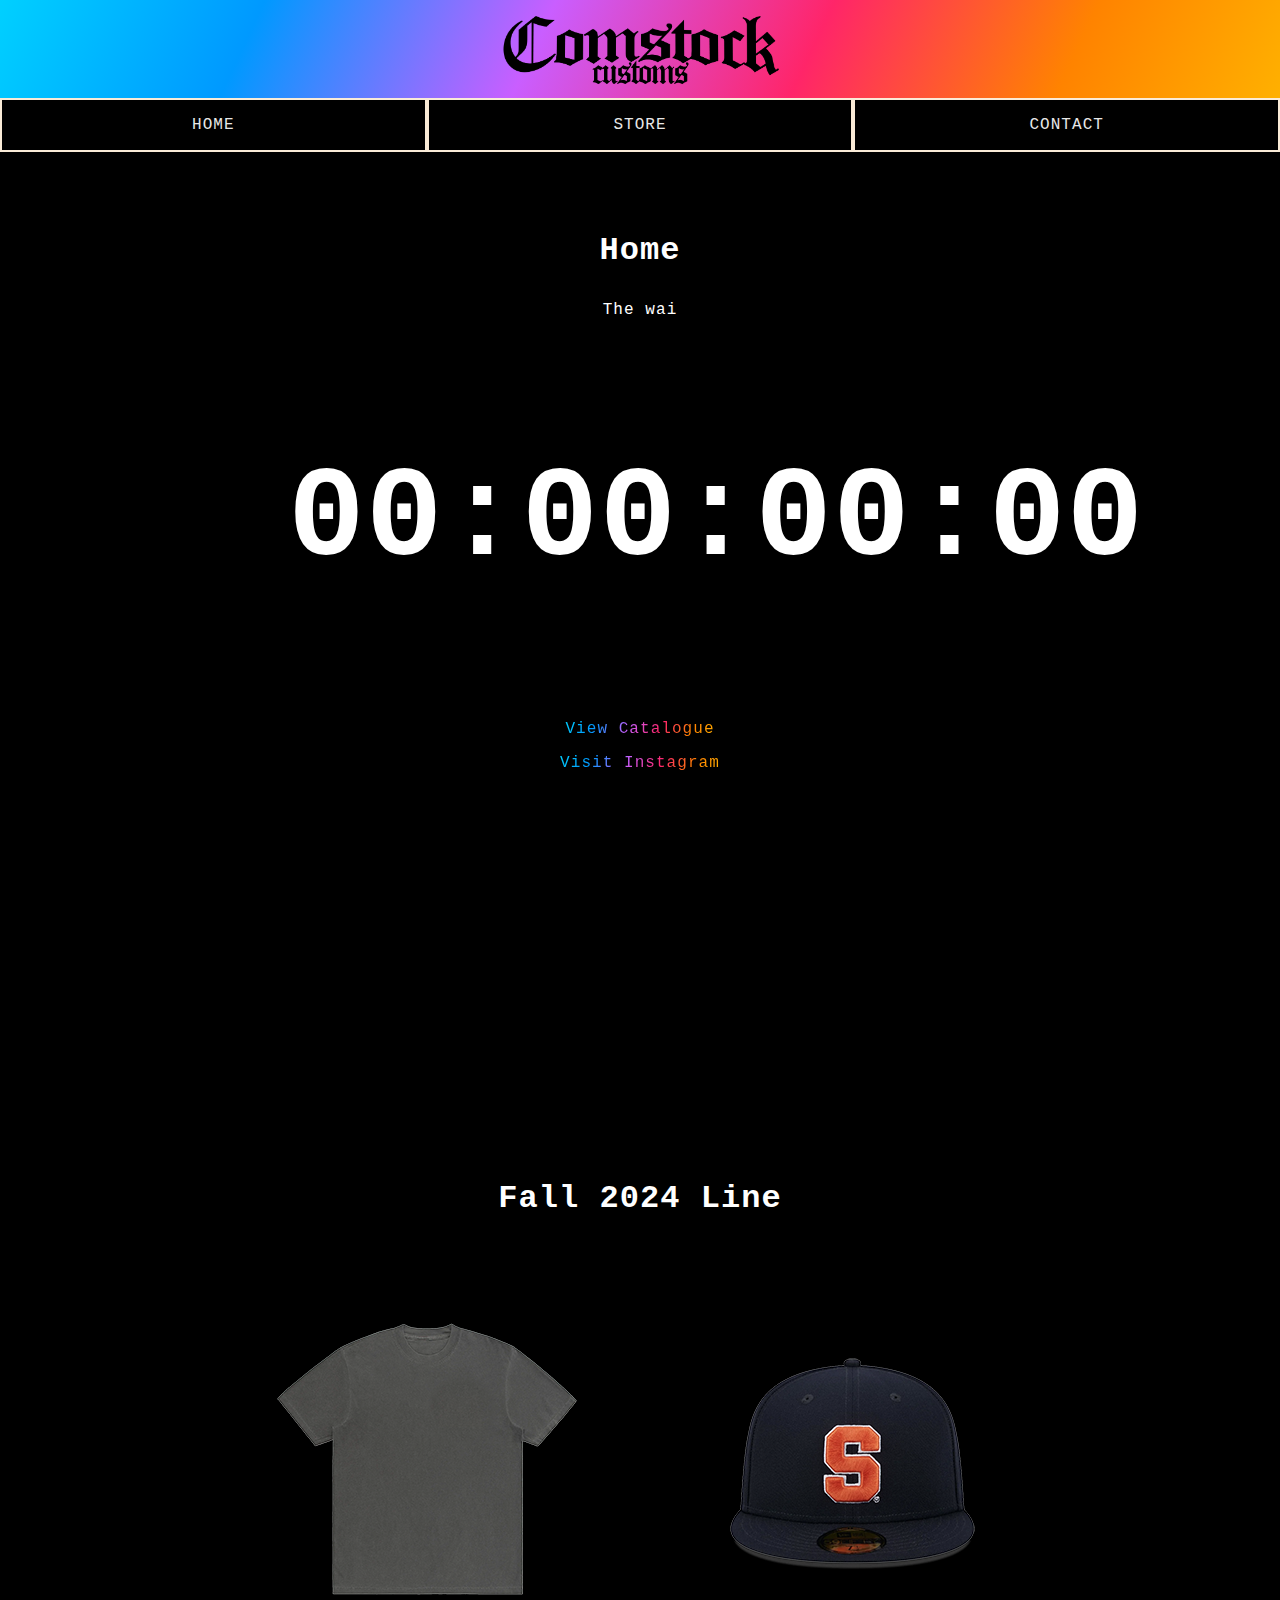
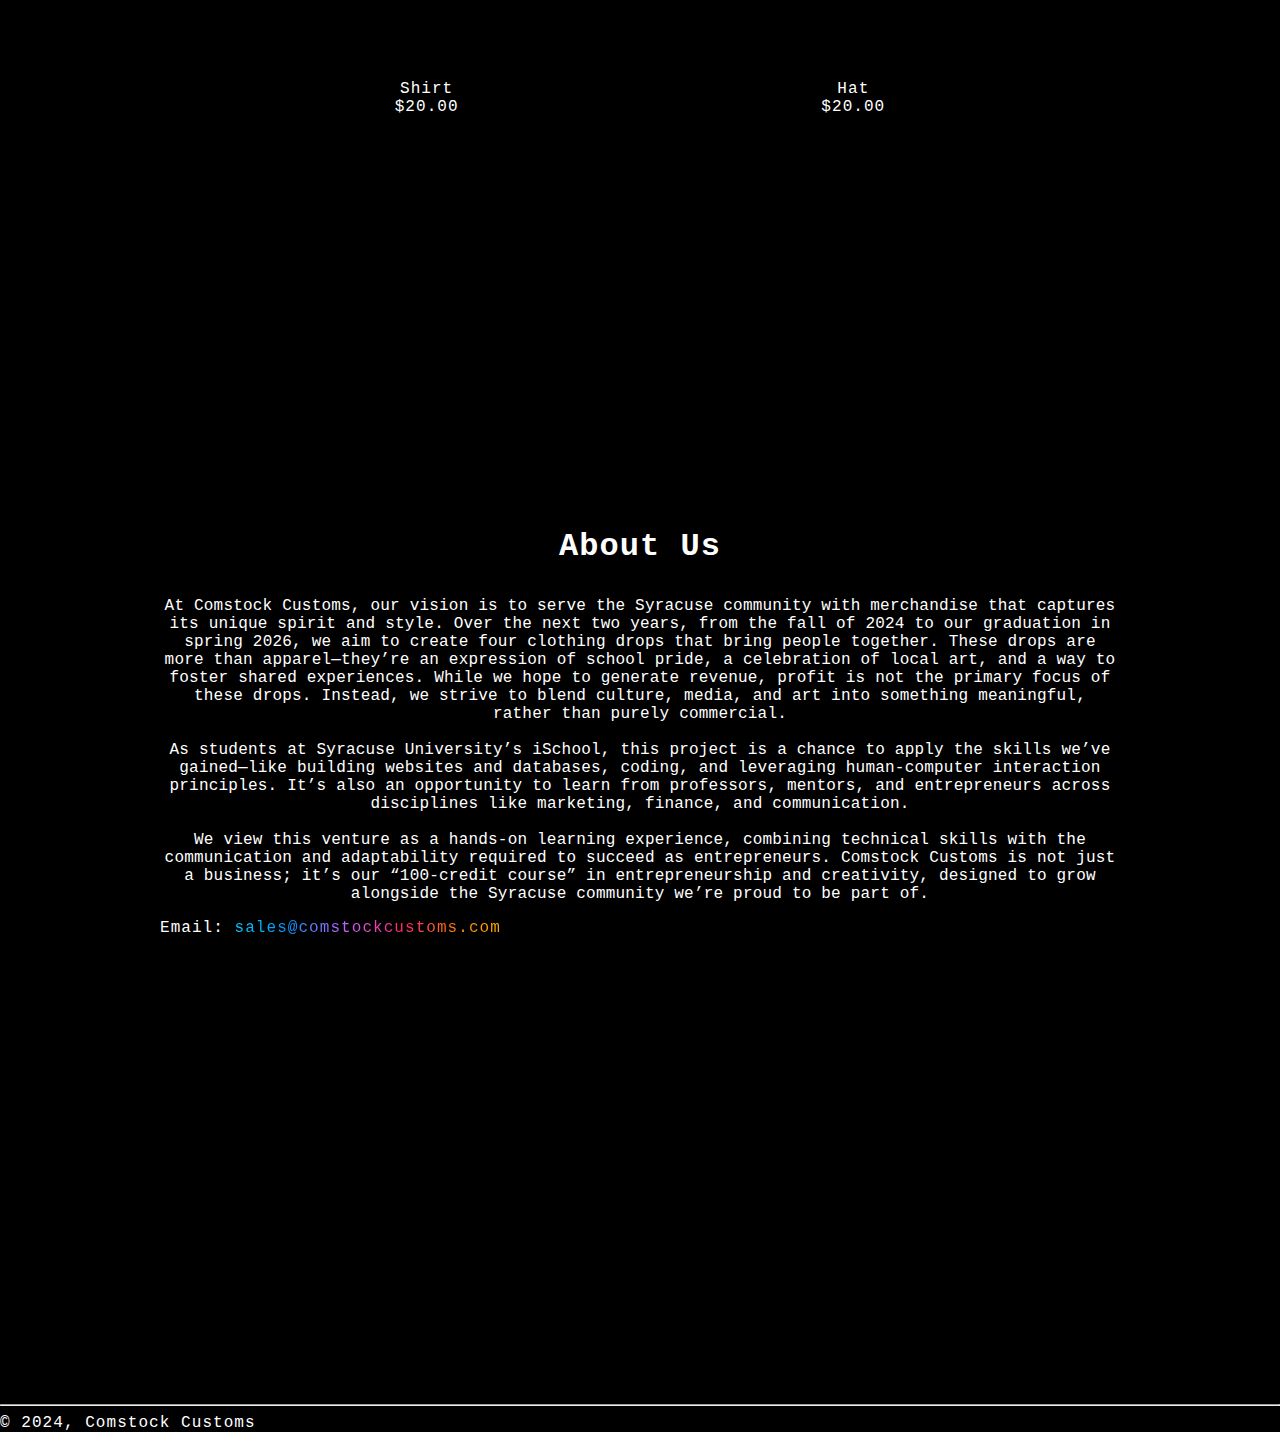
<file: index.html>
<!DOCTYPE html>
<html lang="en">
    <head>
        <meta charset="UTF-8">
        <meta name="viewport" content="width=device-width, initial-scale=1.0">
        <title>Comstock Customs</title>
        <link rel="stylesheet" href="styles2.css">
        <link rel="stylesheet" href="modal.css">
        <link rel="preload" as="image" href="media/shirtback.png">
        <link rel="preload" as="image" href="media/hatback.png">
        <link rel="shortcut icon" type="image/x-icon" href="favicon.ico">
        <link rel="apple-touch-icon" href="favicon.png">
        <script src="javascript/typewriter.js"></script>
        <script src="javascript/countdown.js"></script>
        <script src="javascript/modal.js" defer></script>
    </head>

    <body>
        <div class="header">
            <div class="logo">
                <a href="index.html" target="_top"> <img src="media/logo2.png" alt="Comstock Customs" height="77"></a>
            </div>
        </div>
        <div id="nav">
            <a href="#home">HOME</a>
            <a href="#store">STORE</a>
            <a href="#contact">CONTACT</a>
        </div>
    
        <main>
            <section class="home" id="home">
                <h1>Home</h1>
                <div id="typedtext"></div>
                <h2 id="countdown">00:00:00:00</h2>
                <p><a href="#store">View Catalogue</a></p>
                <p><a href="https://www.instagram.com/comstock_customs" target="_blank">Visit Instagram</a></p>
            </section>
            
            <section class="store" id="store">
                <h1>Fall 2024 Line</h1>
                <div class="stock">
                    <div class="shirt" id="shirtBtn">
                        <img src="media/shirtfront.png" class="front" alt="Shirt Front" width="300">
                        <img src="media/shirtback.png" class="back" alt="Shirt Back" width="300">
                        <p>Shirt<br>$20.00</p>
                    </div>
                    <div class="hat" id="hatBtn">
                        <img src="media/hatfront.png" class="front" alt="Hat Front" width="300">
                        <img src="media/hatback.png" class="back" alt="Hat Back" width="300">
                        <p>Hat<br>$20.00</p>
                    </div>
                </div>
            </section>
            
            <div id="shirtModal" class="modal">
                <div class="modal-content">
                    <div>
                        <span class="close">&times;</span>
                        <h1>Shirt</h1>
                    </div>
                    <div class="modal-info">
                        <div>
                            <img src="media/shirtfront.png" alt="Shirt Front" width="400">
                        </div>
                        <div class="desc">
                            <p>Shirt description Lorem ipsum dolor sit amet consectetur adipisicing elit. Facere aliquam aliquid, sint totam iure, labore illo, dolores aperiam voluptate quia eum eveniet rem culpa corrupti accusantium voluptatem quo eligendi ipsam.</p>
                            <span class="button"><a href="#buy">BUY</a></span>
                            <span class="button"><a href="#addtocart">ADD TO CART</a></span>
                        </div>
                    </div>
                </div>
            </div>

            <div id="hatModal" class="modal">
                <div class="modal-content">
                    <div>
                        <span class="close">&times;</span>
                        <h1>Hat</h1>
                    </div>
                    <div class="modal-info">
                        <div>
                            <img src="media/hatfront.png" alt="Hat Front" width="400">
                        </div>
                        <div class="desc">
                            <p>Hat description Lorem ipsum dolor sit amet consectetur adipisicing elit. Facere aliquam aliquid, sint totam iure, labore illo, dolores aperiam voluptate quia eum eveniet rem culpa corrupti accusantium voluptatem quo eligendi ipsam.</p>
                            <span class="button"><a href="#buy">BUY</a></span>
                            <span class="button"><a href="#addtocart">ADD TO CART</a></span>
                        </div>
                    </div>
                </div>
            </div>


            <section class="contact" id="contact">
                <h1>About Us</h1>
                <p>
                    At Comstock Customs, our vision is to serve the Syracuse community with merchandise that captures its unique spirit and style. Over the next two years, from the fall of 2024 to our graduation in spring 2026, we aim to create four clothing drops that bring people together. These drops are more than apparel—they’re an expression of school pride, a celebration of local art, and a way to foster shared experiences. While we hope to generate revenue, profit is not the primary focus of these drops. Instead, we strive to blend culture, media, and art into something meaningful, rather than purely commercial.
                    <br><br>
                    As students at Syracuse University’s iSchool, this project is a chance to apply the skills we’ve gained—like building websites and databases, coding, and leveraging human-computer interaction principles. It’s also an opportunity to learn from professors, mentors, and entrepreneurs across disciplines like marketing, finance, and communication.
                    <br><br>
                    We view this venture as a hands-on learning experience, combining technical skills with the communication and adaptability required to succeed as entrepreneurs. Comstock Customs is not just a business; it’s our “100-credit course” in entrepreneurship and creativity, designed to grow alongside the Syracuse community we’re proud to be part of.
                </p>
                <div class="email">
                    Email:
                    <a href="mailto:sales@comstockcustoms.com">sales@comstockcustoms.com</a> <br><br>
                </div>
            </section>
        </main>
        <footer class="footer">
            <hr>
            &copy; 2024, Comstock Customs
        </footer>
    </body>
</html>
</file>
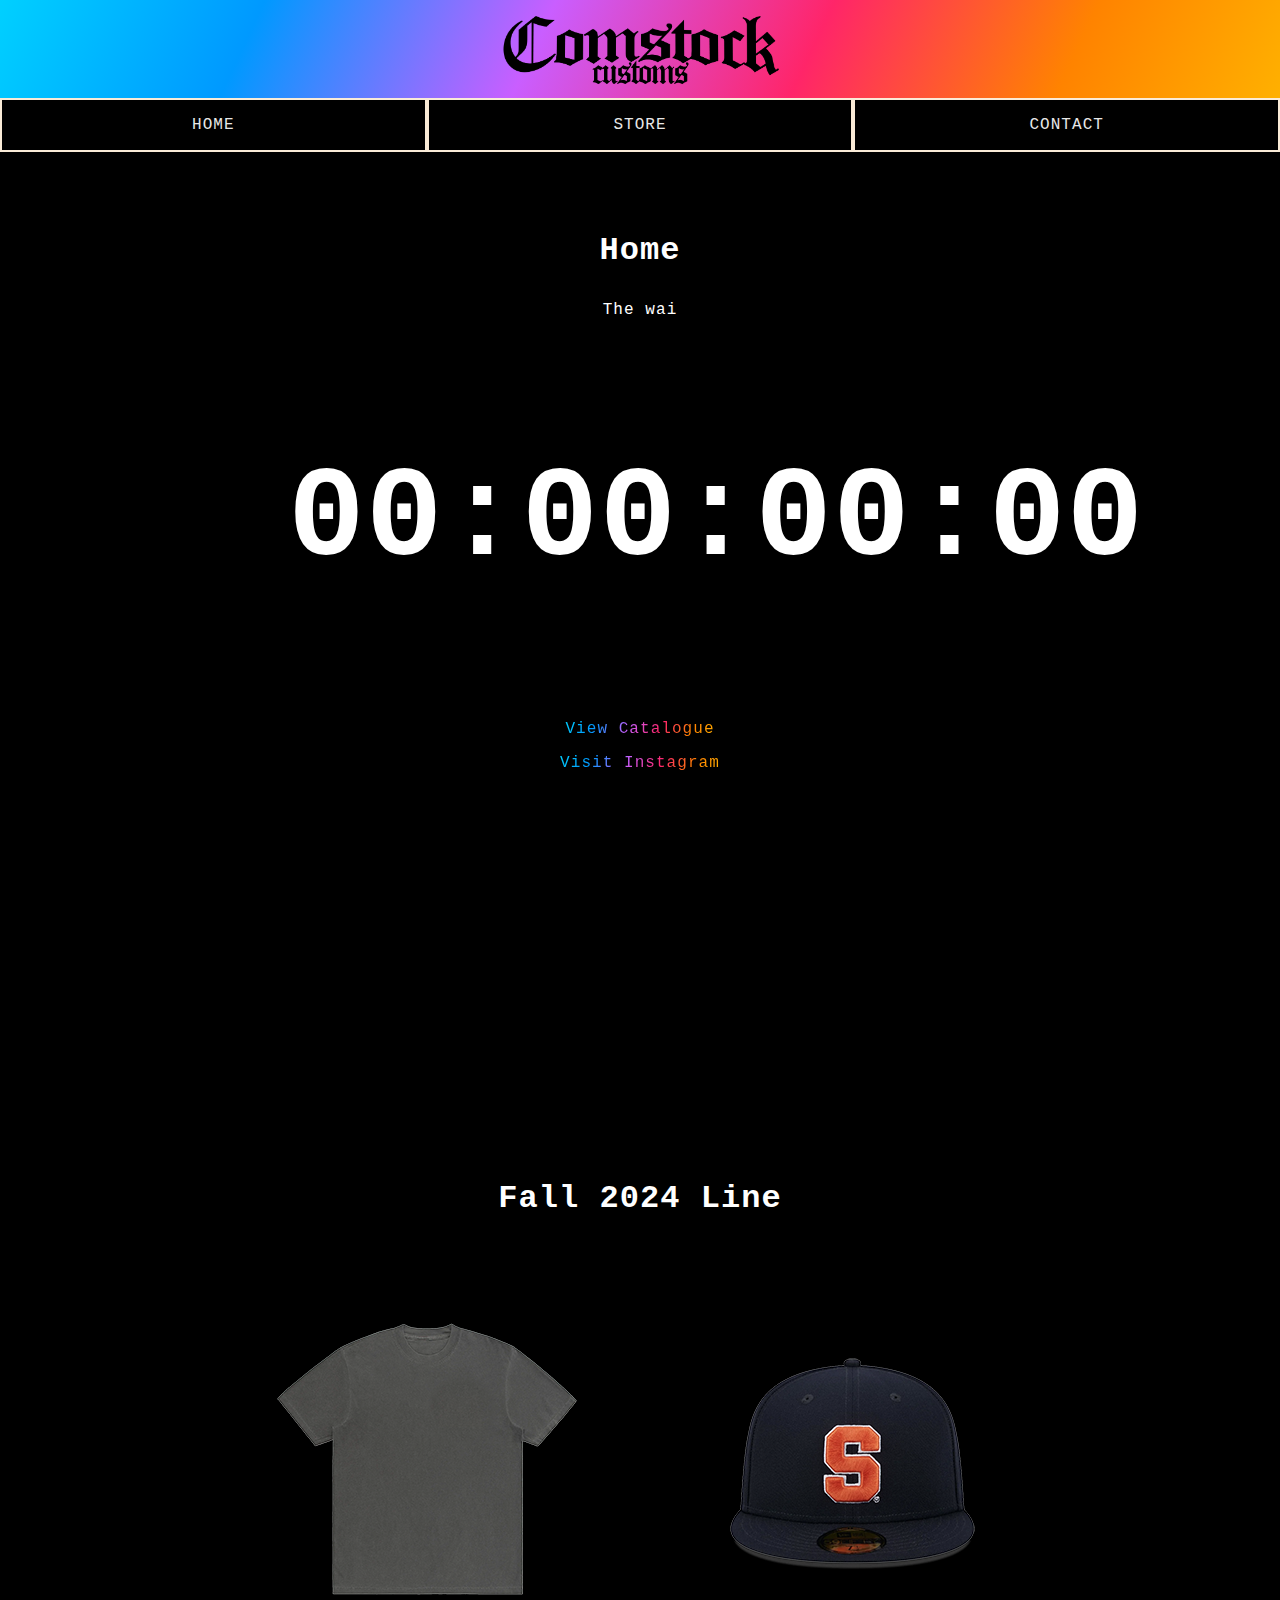
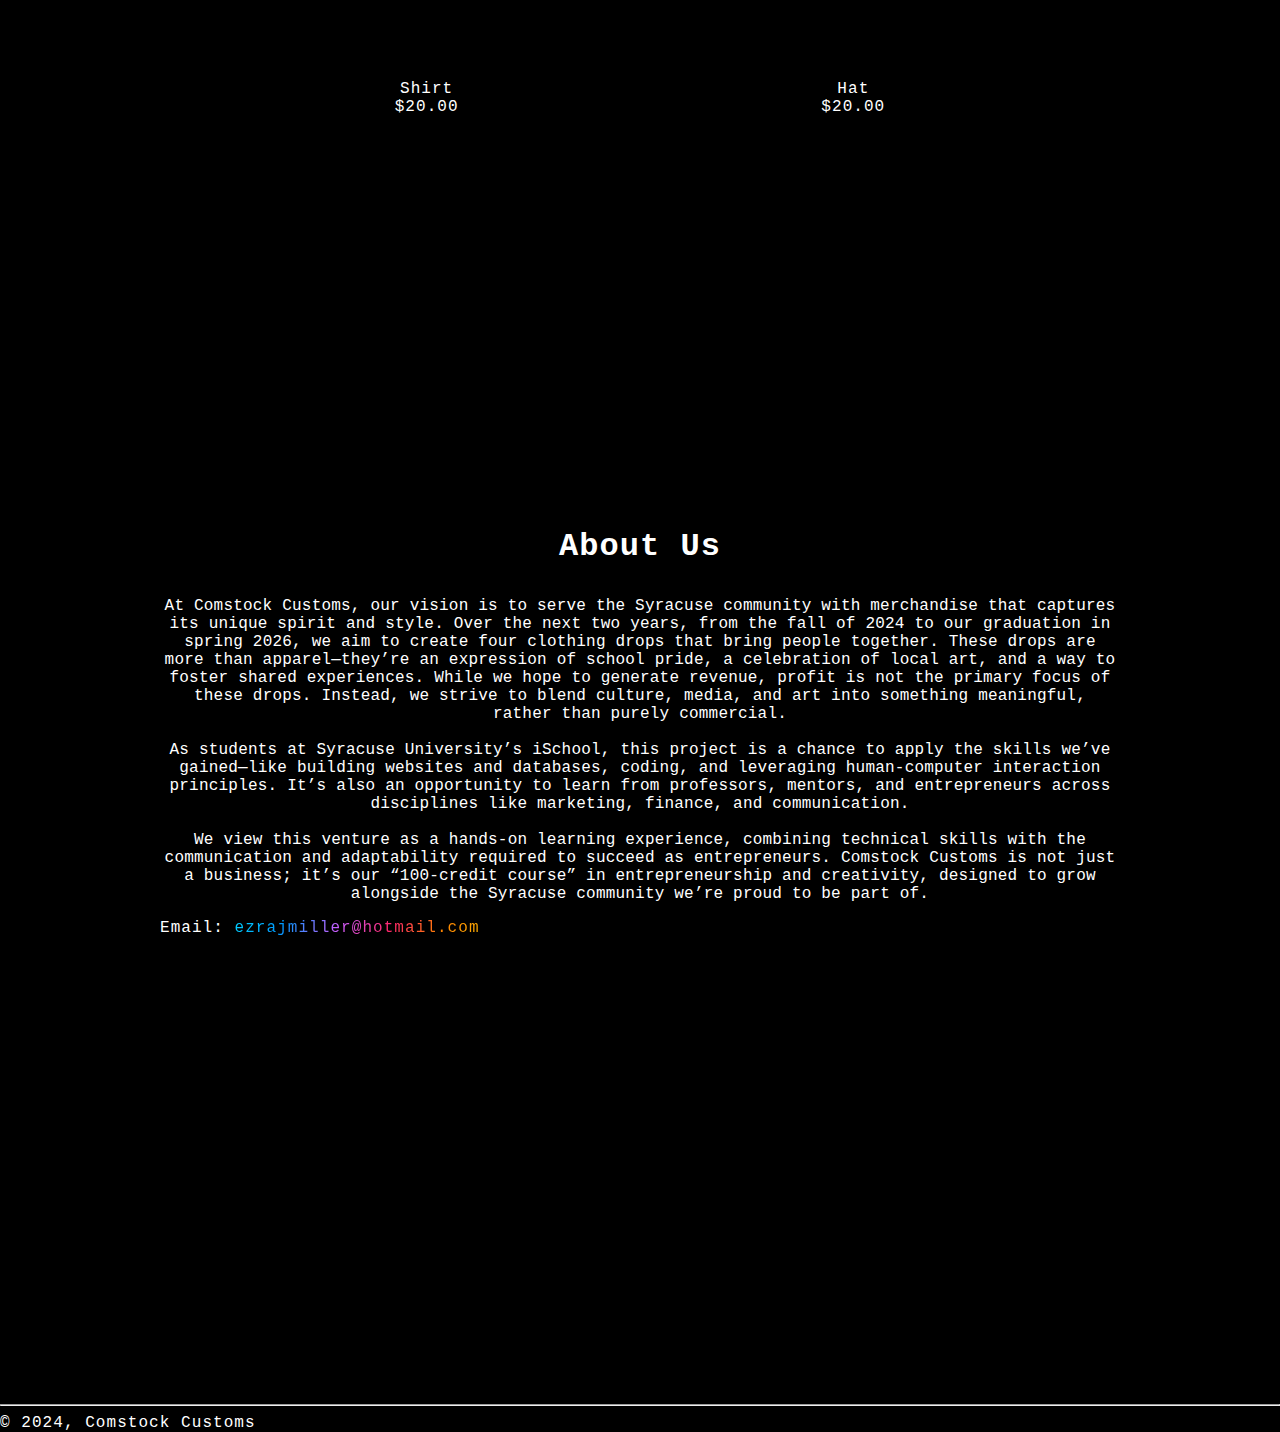
<file: pages/index.html>
<!DOCTYPE html>
<html lang="en">
    <head>
        <meta charset="UTF-8">
        <meta name="viewport" content="width=device-width, initial-scale=1.0">
        <title>Comstock Customs</title>
        <link rel="stylesheet" href="../styles2.css">
        <link rel="preload" as="image" href="/media/shirtback.png">
        <link rel="preload" as="image" href="/media/hatback.png">
        <link rel="shortcut icon" type="image/x-icon" href="../favicon.ico">
        <script src="../javascript/typewriter.js"></script>
        <script src="../javascript/countdown.js"></script>
        <script src="../javascript/modal.js" defer></script>
    </head>

    <body>
        <div class="header">
            <div class="logo">
                <a href="index.html" target="_top"> <img src="../media/logo2.png" alt="Comstock Customs" height="77"></a>
            </div>
        </div>
        <div id="nav">
            <a href="#home">HOME</a>
            <a href="#store">STORE</a>
            <a href="#contact">CONTACT</a>
        </div>
    
        <main>
            <section class="home" id="home">
                <h1>Home</h1>
                <div id="typedtext"></div>
                <h2 id="countdown">00:00:00:00</h2>
                <p><a href="#store">View Catalogue</a></p>
                <p><a href="https://www.instagram.com/comstockcustoms" target="_blank">Visit Instagram</a></p>
            </section>
            
            <section class="store" id="store">
                <h1>Fall 2024 Line</h1>
                <div class="stock">
                    <div class="shirt" id="shirtBtn">
                        <img src="../media/shirtfront.png" class="front" alt="Shirt Front" width="300">
                        <img src="../media/shirtback.png" class="back" alt="Shirt Back" width="300">
                        <p>Shirt<br>$20.00</p>
                    </div>
                    <div class="hat" id="hatBtn">
                        <img src="../media/hatfront.png" class="front" alt="Hat Front" width="300">
                        <img src="../media/hatback.png" class="back" alt="Hat Back" width="300">
                        <p>Hat<br>$20.00</p>
                    </div>
                </div>
            </section>
            
            <div id="shirtModal" class="modal">
                <div class="modal-content">
                    <div>
                        <span class="close">&times;</span>
                        <h1>Shirt</h1>
                    </div>
                    <div class="modal-info">
                        <div>
                            <img src="../media/shirtfront.png" alt="Shirt Front" width="400">
                        </div>
                        <div class="desc">
                            <p>Shirt description Lorem ipsum dolor sit amet consectetur adipisicing elit. Facere aliquam aliquid, sint totam iure, labore illo, dolores aperiam voluptate quia eum eveniet rem culpa corrupti accusantium voluptatem quo eligendi ipsam.</p>
                            <span class="button"><a href="#buy">BUY</a></span>
                            <span class="button"><a href="#addtocart">ADD TO CART</a></span>
                        </div>
                    </div>
                </div>
            </div>

            <div id="hatModal" class="modal">
                <div class="modal-content">
                    <div>
                        <span class="close">&times;</span>
                        <h1>Hat</h1>
                    </div>
                    <div class="modal-info">
                        <div>
                            <img src="../media/hatfront.png" alt="Shirt Front" width="400">
                        </div>
                        <div class="desc">
                            <p>Hat description Lorem ipsum dolor sit amet consectetur adipisicing elit. Facere aliquam aliquid, sint totam iure, labore illo, dolores aperiam voluptate quia eum eveniet rem culpa corrupti accusantium voluptatem quo eligendi ipsam.</p>
                            <span class="button"><a href="#buy">BUY</a></span>
                            <span class="button"><a href="#addtocart">ADD TO CART</a></span>
                        </div>
                    </div>
                </div>
            </div>


            <section class="contact" id="contact">
                <h1>About Us</h1>
                <p>
                    At Comstock Customs, our vision is to serve the Syracuse community with merchandise that captures its unique spirit and style. Over the next two years, from the fall of 2024 to our graduation in spring 2026, we aim to create four clothing drops that bring people together. These drops are more than apparel—they’re an expression of school pride, a celebration of local art, and a way to foster shared experiences. While we hope to generate revenue, profit is not the primary focus of these drops. Instead, we strive to blend culture, media, and art into something meaningful, rather than purely commercial.
                    <br><br>
                    As students at Syracuse University’s iSchool, this project is a chance to apply the skills we’ve gained—like building websites and databases, coding, and leveraging human-computer interaction principles. It’s also an opportunity to learn from professors, mentors, and entrepreneurs across disciplines like marketing, finance, and communication.
                    <br><br>
                    We view this venture as a hands-on learning experience, combining technical skills with the communication and adaptability required to succeed as entrepreneurs. Comstock Customs is not just a business; it’s our “100-credit course” in entrepreneurship and creativity, designed to grow alongside the Syracuse community we’re proud to be part of.
                </p>
                <div class="email">
                    Email:
                    <a href="mailto:ezrajmiller@hotmail.com">ezrajmiller@hotmail.com</a> <br><br>
                </div>
            </section>
        </main>
        <footer class="footer">
            <hr>
            &copy; 2024, Comstock Customs
        </footer>
    </body>
</html>
</file>
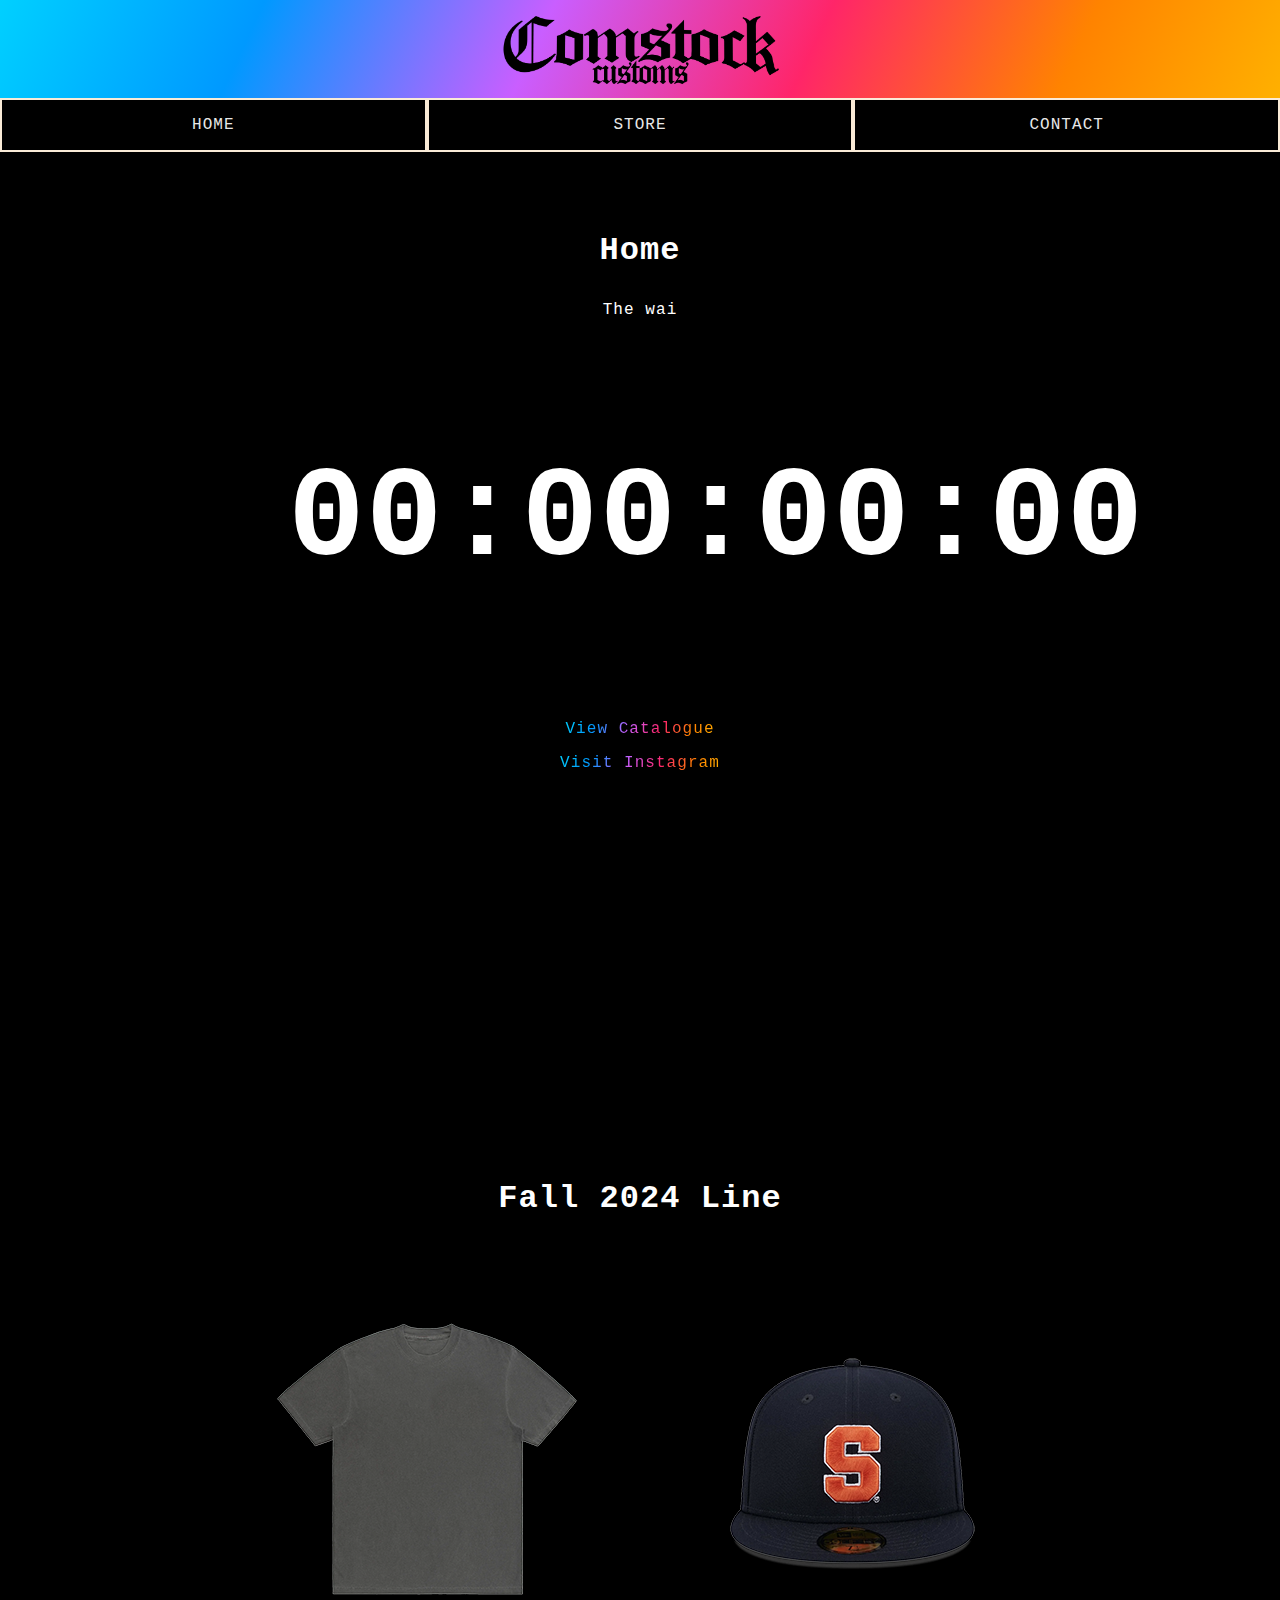
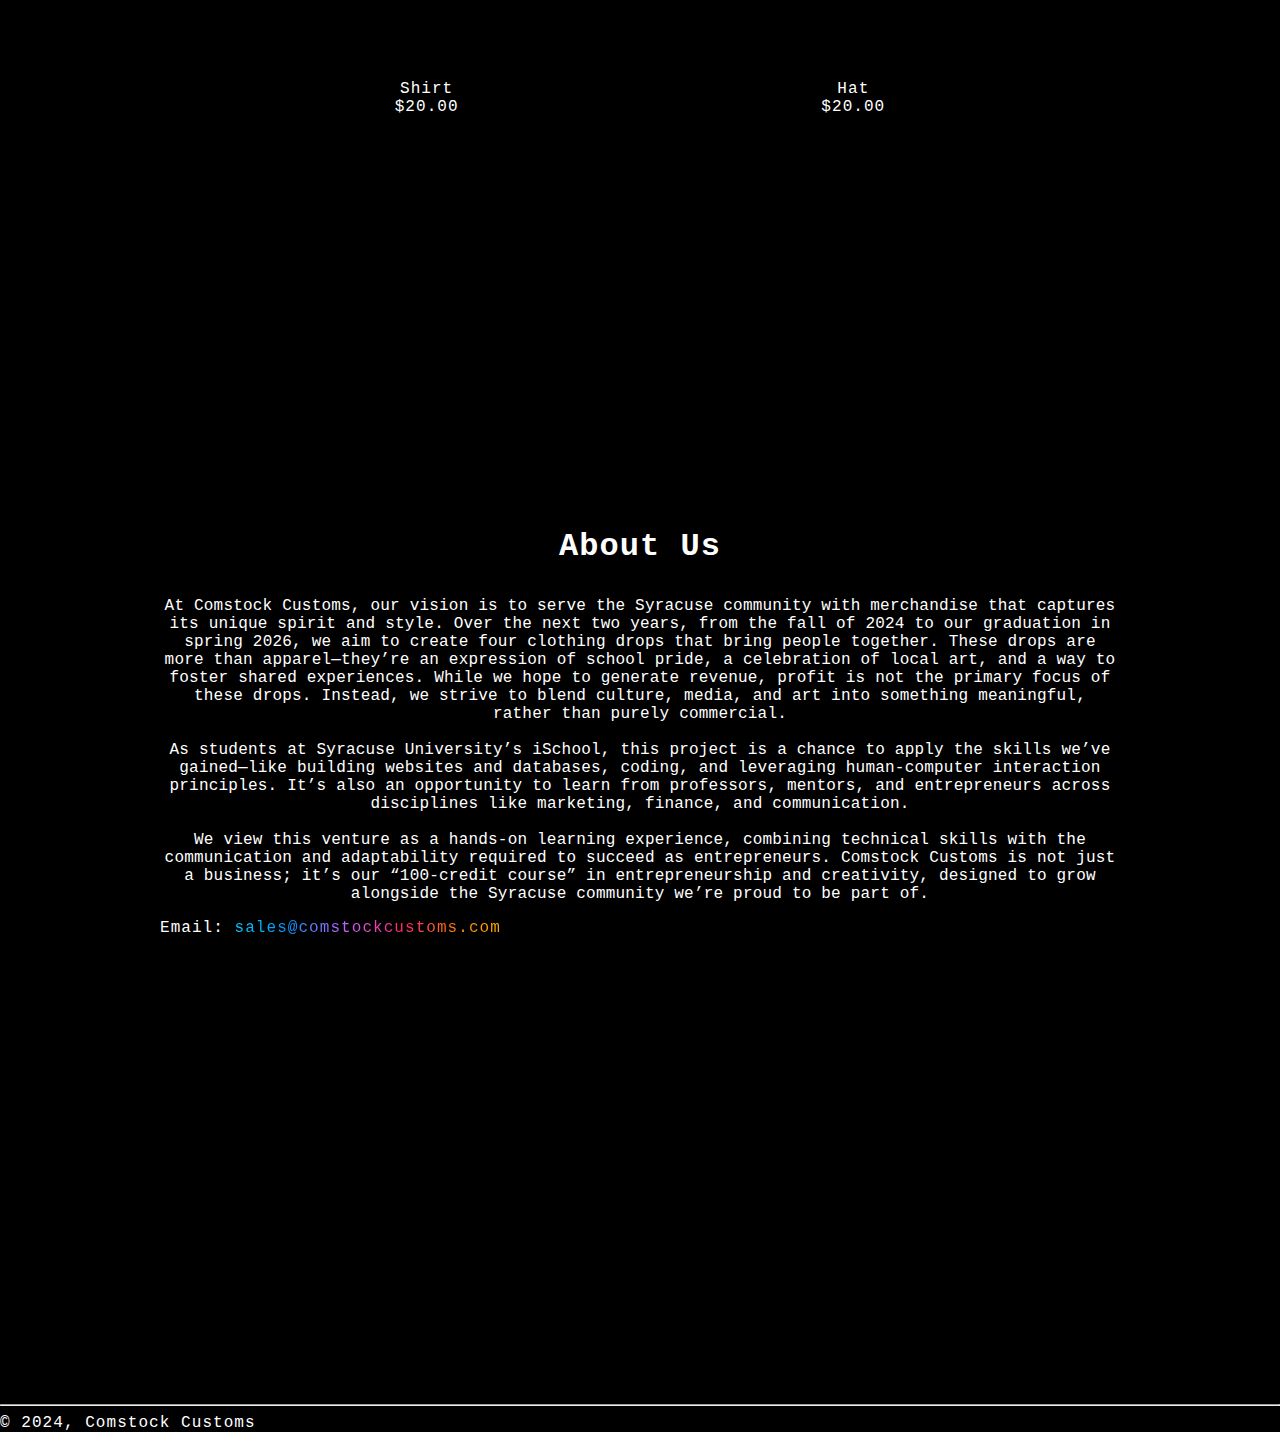
<file: index old.html>
<!DOCTYPE html>
<html lang="en">
    <head>
        <meta charset="UTF-8">
        <meta name="viewport" content="width=device-width, initial-scale=1.0">
        <title>Comstock Customs</title>
        <link rel="stylesheet" href="styles2.css">
        <link rel="stylesheet" href="modal.css">
        <link rel="preload" as="image" href="media/shirtback.png">
        <link rel="preload" as="image" href="media/hatback.png">
        <link rel="shortcut icon" type="image/x-icon" href="favicon.ico">
        <script src="javascript/typewriter.js"></script>
        <script src="javascript/countdown.js"></script>
        <script src="javascript/modal.js" defer></script>
    </head>

    <body>
        <div class="header">
            <div class="logo">
                <a href="index.html" target="_top"> <img src="media/logo2.png" alt="Comstock Customs" height="77"></a>
            </div>
        </div>
        <div id="nav">
            <a href="#home">HOME</a>
            <a href="#store">STORE</a>
            <a href="#contact">CONTACT</a>
        </div>
    
        <main>
            <section class="home" id="home">
                <h1>Home</h1>
                <div id="typedtext"></div>
                <h2 id="countdown">00:00:00:00</h2>
                <p><a href="#store">View Catalogue</a></p>
                <p><a href="https://www.instagram.com/comstock_customs" target="_blank">Visit Instagram</a></p>
            </section>
            
            <section class="store" id="store">
                <h1>Fall 2024 Line</h1>
                <div class="stock">
                    <div class="shirt" id="shirtBtn">
                        <img src="media/shirtfront.png" class="front" alt="Shirt Front" width="300">
                        <img src="media/shirtback.png" class="back" alt="Shirt Back" width="300">
                        <p>Shirt<br>$20.00</p>
                    </div>
                    <div class="hat" id="hatBtn">
                        <img src="media/hatfront.png" class="front" alt="Hat Front" width="300">
                        <img src="media/hatback.png" class="back" alt="Hat Back" width="300">
                        <p>Hat<br>$20.00</p>
                    </div>
                </div>
            </section>
            
            <div id="shirtModal" class="modal">
                <div class="modal-content">
                    <div>
                        <span class="close">&times;</span>
                        <h1>Shirt</h1>
                    </div>
                    <div class="modal-info">
                        <div>
                            <img src="media/shirtfront.png" alt="Shirt Front" width="400">
                        </div>
                        <div class="desc">
                            <p>Shirt description Lorem ipsum dolor sit amet consectetur adipisicing elit. Facere aliquam aliquid, sint totam iure, labore illo, dolores aperiam voluptate quia eum eveniet rem culpa corrupti accusantium voluptatem quo eligendi ipsam.</p>
                            <span class="button"><a href="#buy">BUY</a></span>
                            <span class="button"><a href="#addtocart">ADD TO CART</a></span>
                        </div>
                    </div>
                </div>
            </div>

            <div id="hatModal" class="modal">
                <div class="modal-content">
                    <div>
                        <span class="close">&times;</span>
                        <h1>Hat</h1>
                    </div>
                    <div class="modal-info">
                        <div>
                            <img src="media/hatfront.png" alt="Hat Front" width="400">
                        </div>
                        <div class="desc">
                            <p>Hat description Lorem ipsum dolor sit amet consectetur adipisicing elit. Facere aliquam aliquid, sint totam iure, labore illo, dolores aperiam voluptate quia eum eveniet rem culpa corrupti accusantium voluptatem quo eligendi ipsam.</p>
                            <span class="button"><a href="#buy">BUY</a></span>
                            <span class="button"><a href="#addtocart">ADD TO CART</a></span>
                        </div>
                    </div>
                </div>
            </div>


            <section class="contact" id="contact">
                <h1>About Us</h1>
                <p>
                    At Comstock Customs, our vision is to serve the Syracuse community with merchandise that captures its unique spirit and style. Over the next two years, from the fall of 2024 to our graduation in spring 2026, we aim to create four clothing drops that bring people together. These drops are more than apparel—they’re an expression of school pride, a celebration of local art, and a way to foster shared experiences. While we hope to generate revenue, profit is not the primary focus of these drops. Instead, we strive to blend culture, media, and art into something meaningful, rather than purely commercial.
                    <br><br>
                    As students at Syracuse University’s iSchool, this project is a chance to apply the skills we’ve gained—like building websites and databases, coding, and leveraging human-computer interaction principles. It’s also an opportunity to learn from professors, mentors, and entrepreneurs across disciplines like marketing, finance, and communication.
                    <br><br>
                    We view this venture as a hands-on learning experience, combining technical skills with the communication and adaptability required to succeed as entrepreneurs. Comstock Customs is not just a business; it’s our “100-credit course” in entrepreneurship and creativity, designed to grow alongside the Syracuse community we’re proud to be part of.
                </p>
                <div class="email">
                    Email:
                    <a href="mailto:sales@comstockcustoms.com">sales@comstockcustoms.com</a> <br><br>
                </div>
            </section>
        </main>
        <footer class="footer">
            <hr>
            &copy; 2024, Comstock Customs
        </footer>
    </body>
</html>
</file>
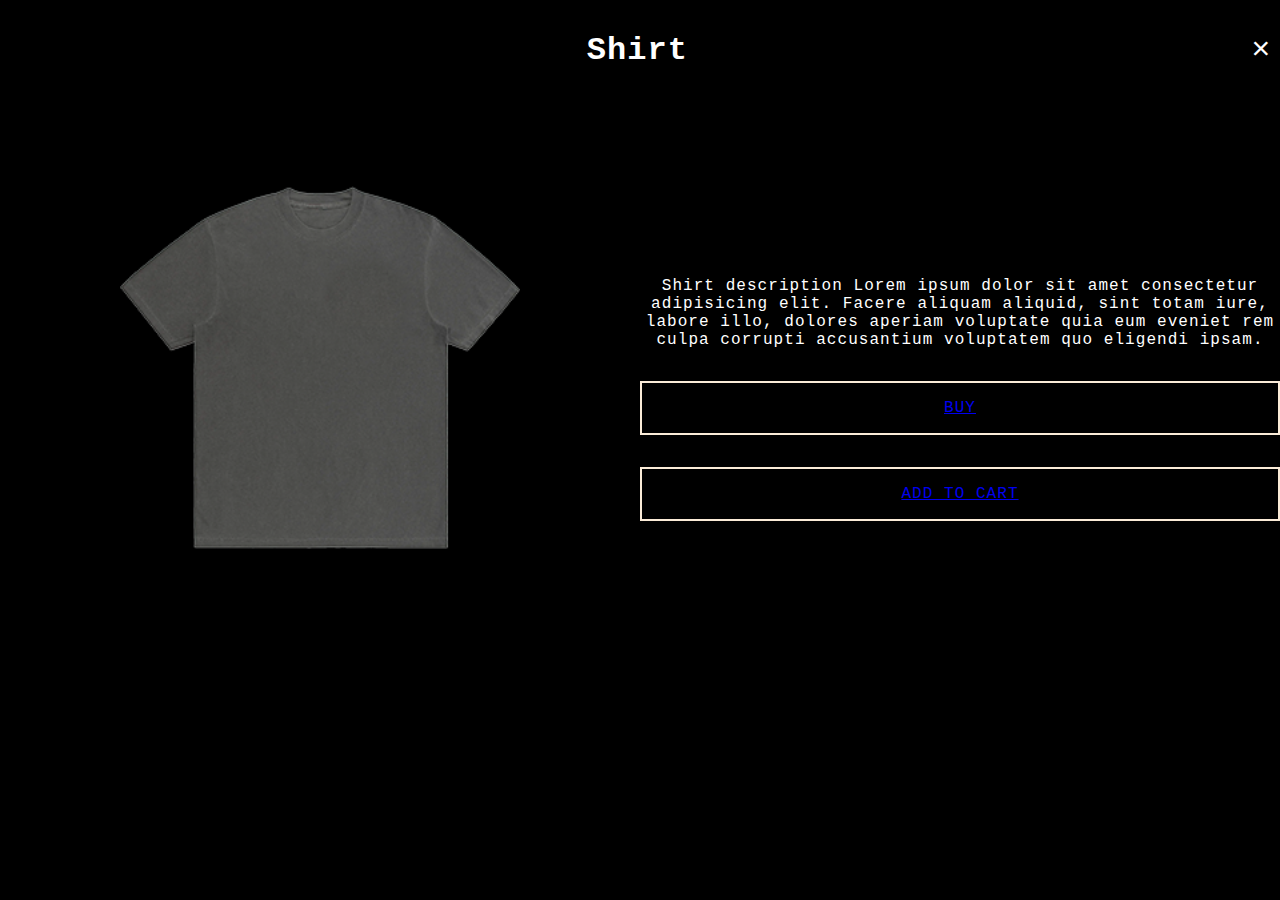
<file: modal.html>
<!DOCTYPE html>
<html lang="en">
    <head>
        <meta charset="UTF-8">
        <meta name="viewport" content="width=device-width, initial-scale=1.0">
        <title>Comstock Customs</title>
        <link rel="stylesheet" href="../modal.css">
        <link rel="preload" as="image" href="/media/shirtback.png">
        <link rel="preload" as="image" href="/media/hatback.png">
        <link rel="shortcut icon" type="image/x-icon" href="../favicon.ico">
        <script src="../javascript/typewriter.js"></script>
        <script src="../javascript/countdown.js"></script>
        <script src="../javascript/modal.js" defer></script>
    </head>

    <body>
        <!-- <div id="shirtModal" class="modal"> 
            <div class="modal-content"> -->
                <div>
                    <span class="close">&times;</span>
                    <h1>Shirt</h1>
                </div>
                <div class="modal-info">
                    <div class="shirt" id="shirtBtn">
                        <img src="../media/shirtfront.png" alt="Shirt Front" width="400">
                    </div>
                    <div class="desc">
                        <p>Shirt description Lorem ipsum dolor sit amet consectetur adipisicing elit. Facere aliquam aliquid, sint totam iure, labore illo, dolores aperiam voluptate quia eum eveniet rem culpa corrupti accusantium voluptatem quo eligendi ipsam.</p>
                        <span class="button"><a href="#buy">BUY</a></span>
                        <span class="button"><a href="#addtocart">ADD TO CART</a></span>
                    </div>
                </div>
        <!--    </div>
        </div> -->
    </body>
</html>
</file>
<file: styles2.css>
/* || GENERAL STYLES */
html {
    scroll-behavior: smooth;
    background-color: #000000;
    font-family: "SF Mono", Menlo, Consolas, Monaco, Liberation Mono, Lucida Console, monospace, Apple Color Emoji, Segoe UI Emoji, Segoe UI Symbol;
    letter-spacing: 1.05px;
}

body {
    margin: 0;
    padding: 0;
    overflow: visible;
}

p, h1, h2, h3, html {color: white;}
p {text-align: center;}
h2 {font-size: 10vw;}

/* Header Section */
.header {
    background: linear-gradient(115deg,#00d0ff,#09f 20%,#c95eff 42%,#ff2569 63%,#ff8300 83%,#ffb000);
    height: min-content;
    padding-top: 1em;
    position: relative;
    left: 0;
    right: 0;
    top: 0;
    overflow: visible;
}

.logo {
    display: flex;
    justify-content: space-evenly;
}

/* Navigation */
#nav {
    display: flex;
    position: sticky;
    top: 0;
    z-index: 1;
}

#nav a {
    flex: 1;
    background-color: #000000;
    color: #E8E8E8;
    text-decoration: none;
    padding: 1em;
    display: inline-flex;
    justify-content: space-evenly;
    border: solid 2px antiquewhite;
}

#nav a:hover {
    text-decoration: underline;
    background-color: #808080;
}

/* Sections */
#home, #store, #contact {
    height: 100vh;
    padding-top: 3em;
}

main {
    margin: 0em 10em;
}

main a {
    text-decoration: none;
    background: linear-gradient(115deg, #00d0ff, #09f 20%, #c95eff 42%, #ff2569 63%, #ff8300 83%, #ffb000);
    -webkit-background-clip: text;
    -webkit-text-fill-color: transparent;
}

main a:hover {
    text-decoration: underline 2px;
}

h1, h2, #typedtext {
    display: flex;
    justify-content: space-evenly;
    margin: 1em;
}

/* Product Listings */
.stock {
    display: flex;
    flex-wrap: wrap;
    justify-content: space-evenly;
}

.shirt, .hat {
    padding: 10px;
    justify-content: center;
}

.shirt:hover, .hat:hover {
    cursor: pointer;
}

.shirt .back, .hat .back {
    display: none;
}

.shirt:hover .front, .hat:hover .front {
    display: none;
}

.shirt:hover .back, .hat:hover .back {
    display: inline;
}

.shirt:hover p, .hat:hover p {
    text-decoration: underline;
}

/* Contact Section */
#contact p {
    letter-spacing: 0.2px;
}

/* Modal Styles */
.modal {
    display: none;
    position: fixed;
    z-index: 1;
    padding-top: 100px;
    left: 0;
    top: 0;
    width: 100%;
    height: 100%;
    overflow: auto;
    background-color: rgba(0,0,0,0.4);
}

.modal-content {
    background-color: #000000;
    margin: auto;
    padding: 20px;
    border: 2px solid antiquewhite;
    width: 80%;
    height: 80%;
}

.modal h1 {
    width:auto;
}

.desc {
    padding: 10em 0em;
}

.close {
    color: white;
    float: right;
    font-size: 2em;
    padding: 0px 8.59165px;
}

.close:hover,
.close:focus {
    color: #323232;
    text-decoration: none;
    cursor: pointer;
}

.modal-info {
    display: flex;
    flex-wrap: wrap;
    justify-content: center;
}

.modal-info div {
    flex: 1;
    text-align: center;
}

/* Buttons */
.button {
    background-color: #000000;
    text-decoration: none;
    padding: 1em;
    display: block;
    justify-content: space-evenly;
    border: solid 2px antiquewhite;
    flex-direction: column;
    margin-top: 2em;
}

.button:hover {
    text-decoration: underline;
    background-color: #808080;
}

/* Responsive Design */
@media only screen and (max-width: 600px) {
    .header {
        position: fixed;
        top: 0;
        border-bottom: 2px antiquewhite solid;
    }
    
    #nav {
        position: fixed;
        top: auto;
        bottom: 0;
        width: 100%;
    }

    main {
        margin: 0em 2em 3em 2em;
    }

    #home, #store, #contact {
        padding-top: 7em;
    }   

    #home {
        height: 70vh;
    }   
    
    #contact p, .email {
        font-size: .7em;
    }

    #store {
        height: min-content;
    }

    #contact {
        height: min-content;
    }

    /* The Modal (background) */
    .modal {
        padding: 0px; /* Location of the box */
        left: 0;
        top: 0;
        width: auto; /* Full width */
        height: auto; /* Full height */
        overflow: scroll;
    }
  
    /* Modal Content */
    .modal-content {
        background-color: #000000;
        margin: auto;
        padding: 1em;
        border: 2px solid antiquewhite;
        width: auto;
        height: auto;
        overflow: scroll;
    }
}
</file>
<file: modal.css>
/* Global Styles */
html {
    scroll-behavior: smooth;
    background-color: #000000;
    font-family: "SF Mono", Menlo, Consolas, Monaco, Liberation Mono, Lucida Console, monospace, Apple Color Emoji, Segoe UI Emoji, Segoe UI Symbol;
    letter-spacing: 1.05px;
}

body {
    margin: 0;
    padding: 0;
    overflow: visible;
}

p, h1, h2, h3, html { color: white; }
h1 {
    display: flex;
    justify-content: space-evenly;
    margin: 1em;
}
p { text-align: center; }

/* Modal Styles */
.modal {
    position: relative;
    z-index: 1;
    padding-top: 100px;
    left: 0;
    top: 0;
    width: 100%;
    height: 100%;
    overflow: auto;
    background-color: rgba(0, 0, 0, 0.4);
}

.modal-content {
    background-color: #000000;
    margin: auto;
    padding: 20px;
    border: 2px solid antiquewhite;
    
}

.modal h1 {
    width:auto;
}

.desc {
    padding: 10em 0em;
}

.close {
    color: white;
    float: right;
    font-size: 2em;
    padding: 0px 8.59165px;
}

.close:hover,
.close:focus {
    color: #323232;
    text-decoration: none;
    cursor: pointer;
}

.modal-info {
    display: flex;
    flex-wrap: wrap;
    justify-content: center;
}

.modal-info div {
    flex: 1;
    text-align: center;
}

/* Image Styles */
.modal-info img {
    display: inline-block;
    max-width: 100%;
    height: auto;
    transition: opacity 0.3s ease-in-out;
}

.modal-info .back {
    display: none;
}

.modal-info .front:hover {
    opacity: 0.8;
}

.modal-info:hover .front {
    display: none;
}

.modal-info:hover .back {
    display: inline-block;
}

/* Buttons */
.button {
    background-color: #000000;
    text-decoration: none;
    padding: 1em;
    display: block;
    justify-content: space-evenly;
    border: solid 2px antiquewhite;
    flex-direction: column;
    margin-top: 2em;
}

.button:hover {
    text-decoration: underline;
    background-color: #808080;
}

/* Responsive Design */
@media only screen and (max-width: 600px) {
    .modal {
        padding: 0;
        left: 0;
        top: 0;
        width: auto;
        height: auto;
        overflow: scroll;
    }

    .modal-content {
        margin: auto;
        padding: 1em;
        width: auto;
        height: auto;
        overflow: scroll;
    }

    .modal-info img {
        max-width: 90%;
        margin: auto;
    }
}
</file>
